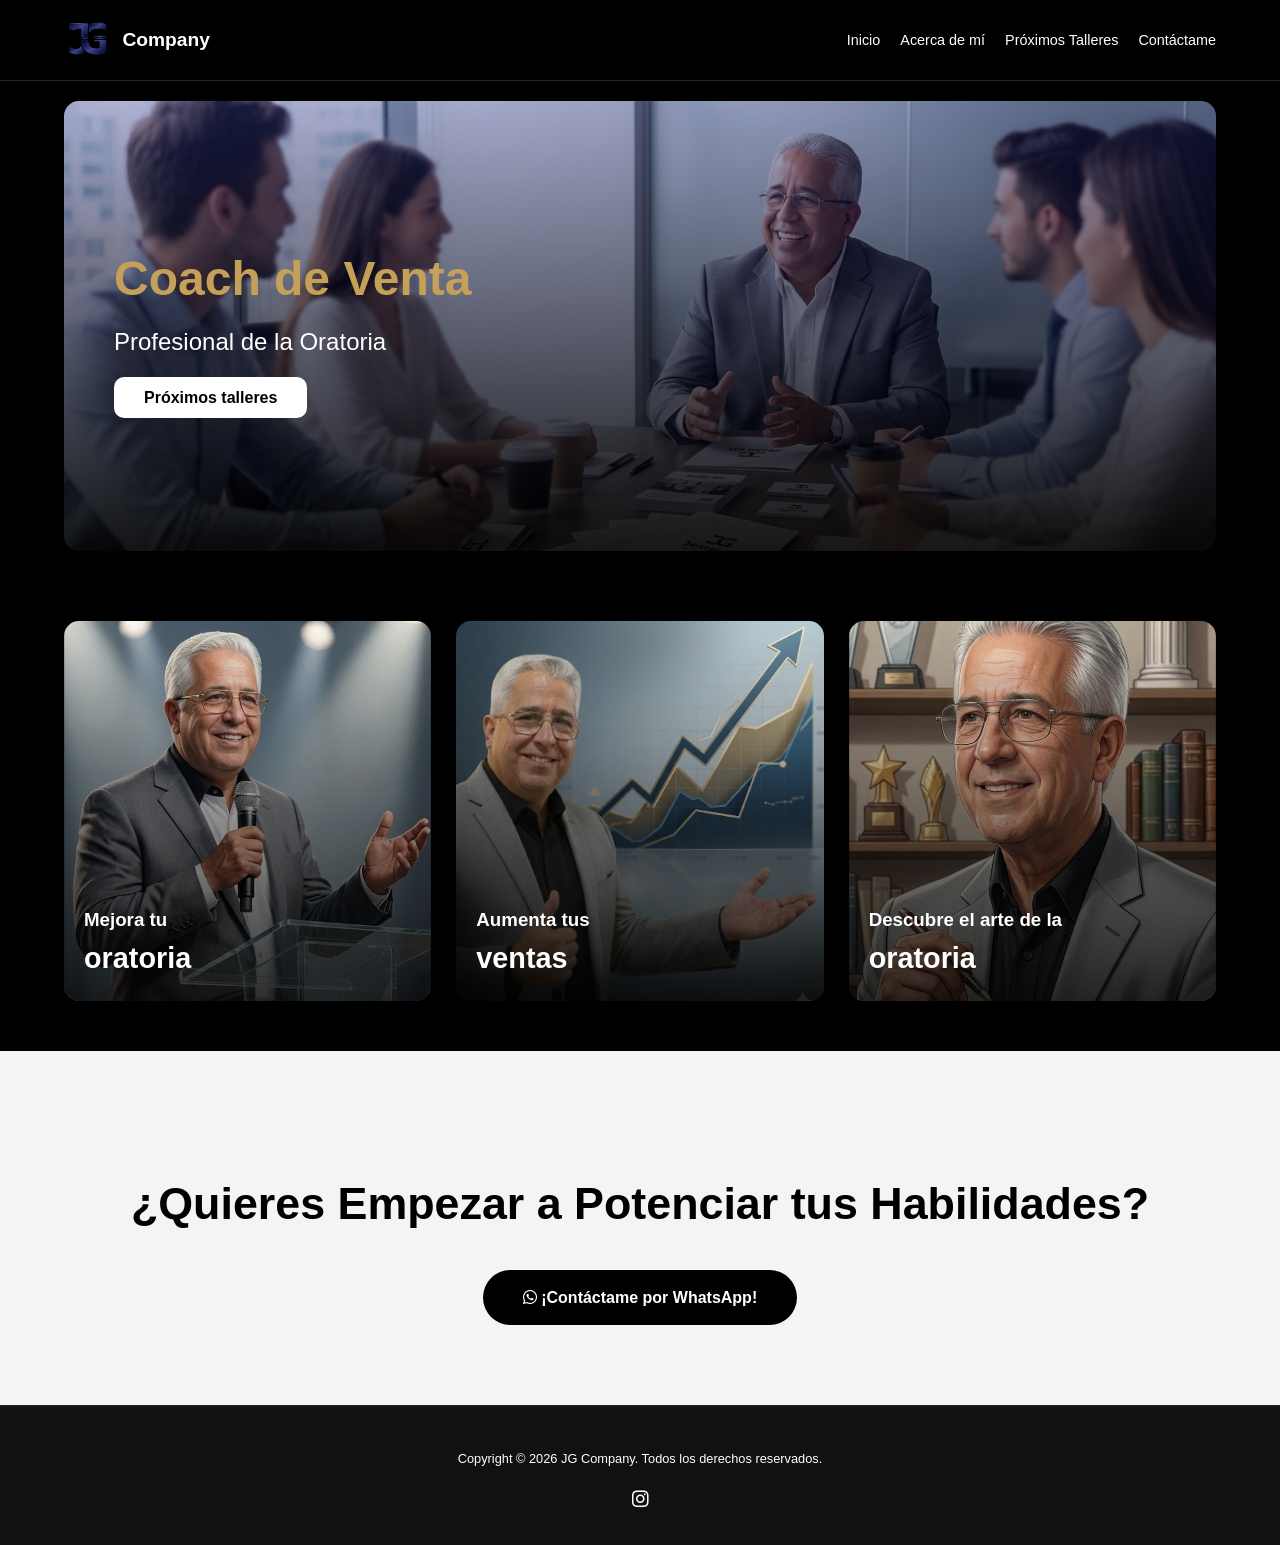
<file: Index.html>
<!DOCTYPE html>
<html lang="es">
<head>
    <meta charset="UTF-8">
    <meta name="viewport" content="width=device-width, initial-scale=1.0">
    <title>JG Company | Coach de Ventas y Oratoria</title>
    <link rel="stylesheet" href="style.css">
    <link rel="stylesheet" href="https://cdnjs.cloudflare.com/ajax/libs/font-awesome/6.0.0/css/all.min.css">
</head>
<body>

    <nav class="navbar">
        <div class="logo-container">
            <img src="logo.png" alt="Logo JG Company" class="logo-img">
            <span class="logo-text">Company</span>
        </div>
        <ul class="nav-links">
            <li><a href="index.html">Inicio</a></li>
            <li><a href="acerca.html">Acerca de mí</a></li>
            <li><a href="talleres.html">Próximos Talleres</a></li>
            <li><a href="#contacto">Contáctame</a></li>
        </ul>
    </nav>

    <header class="hero">
        <div class="hero-content">
            <h1>Coach de Venta</h1>
            <p>Profesional de la Oratoria</p>
            <a href="talleres.html" class="btn-light">Próximos talleres</a>
        </div>
    </header>

    <section class="services">
        <div class="card card-oratoria-1">
            <h3>Mejora tu <span>oratoria</span></h3>
        </div>

        <div class="card card-ventas">
            <h3>Aumenta tus <span>ventas</span></h3>
        </div>

        <div class="card card-oratoria-2">
            <h3>Descubre el arte de la <span>oratoria</span></h3>
        </div>
    </section>

    <section id="contacto" class="cta">
        <div class="container">
            <h2>¿Quieres Empezar a Potenciar tus Habilidades?</h2>
            <a href="https://wa.me/+5804247222410" target="_blank" class="btn-dark">
                <i class="fab fa-whatsapp"></i> ¡Contáctame por WhatsApp!
            </a>
        </div>
    </section>

    <footer>
        <p>Copyright © 2026 JG Company. Todos los derechos reservados.</p>
        <div class="social-icons">
            <a href="#" target="_blank"><i class="fab fa-instagram"></i></a>
        </div>
    </footer>

</body>
</html>
</file>
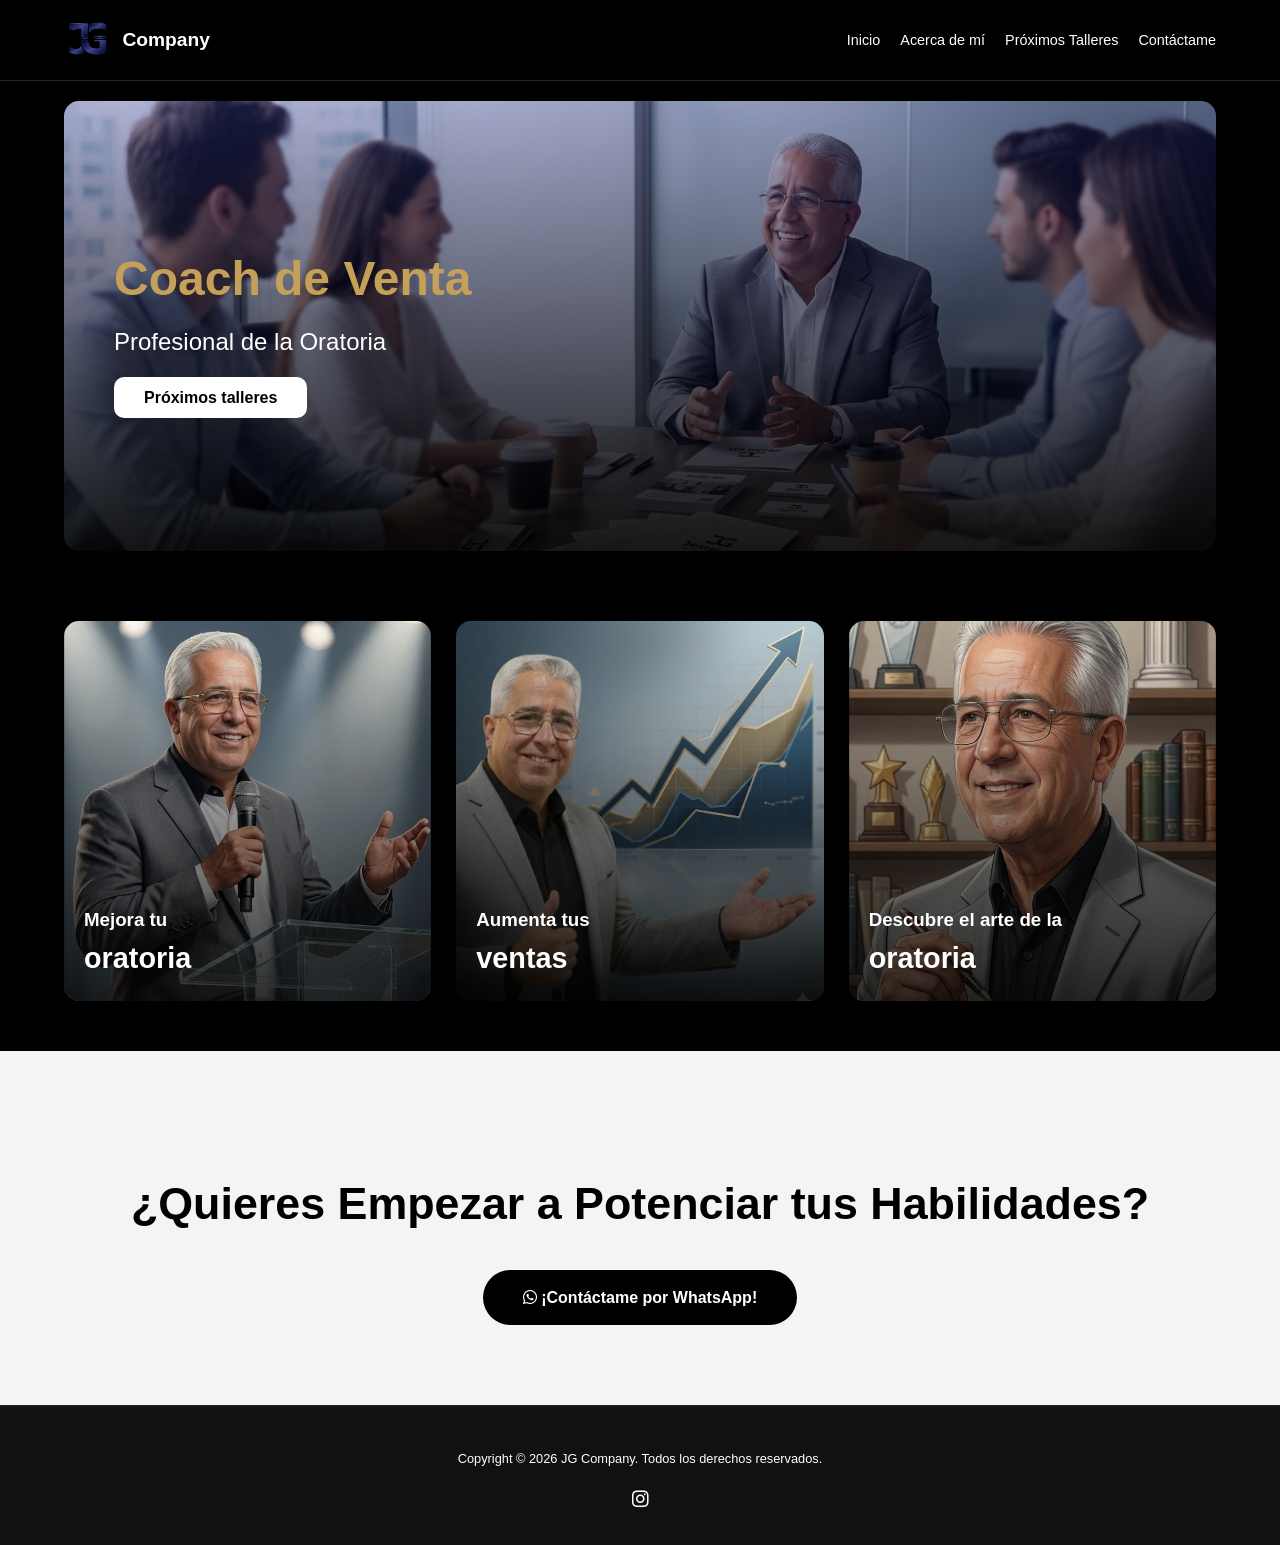
<file: index.html>
<!DOCTYPE html>
<html lang="es">
<head>
    <meta charset="UTF-8">
    <meta name="viewport" content="width=device-width, initial-scale=1.0">
    <title>JG Company | Coach de Ventas y Oratoria</title>
    <link rel="stylesheet" href="style.css">
    <link rel="stylesheet" href="https://cdnjs.cloudflare.com/ajax/libs/font-awesome/6.0.0/css/all.min.css">
</head>
<body>

    <nav class="navbar">
        <div class="logo-container">
            <img src="logo.png" alt="Logo JG Company" class="logo-img">
            <span class="logo-text">Company</span>
        </div>
        <ul class="nav-links">
            <li><a href="index.html">Inicio</a></li>
            <li><a href="acerca.html">Acerca de mí</a></li>
            <li><a href="talleres.html">Próximos Talleres</a></li>
            <li><a href="#contacto">Contáctame</a></li>
        </ul>
    </nav>

    <header class="hero">
        <div class="hero-content">
            <h1>Coach de Venta</h1>
            <p>Profesional de la Oratoria</p>
            <a href="talleres.html" class="btn-light">Próximos talleres</a>
        </div>
    </header>

    <section class="services">
        <div class="card card-oratoria-1">
            <h3>Mejora tu <span>oratoria</span></h3>
        </div>

        <div class="card card-ventas">
            <h3>Aumenta tus <span>ventas</span></h3>
        </div>

        <div class="card card-oratoria-2">
            <h3>Descubre el arte de la <span>oratoria</span></h3>
        </div>
    </section>

    <section id="contacto" class="cta">
        <div class="container">
            <h2>¿Quieres Empezar a Potenciar tus Habilidades?</h2>
            <a href="https://wa.me/+5804247222410" target="_blank" class="btn-dark">
                <i class="fab fa-whatsapp"></i> ¡Contáctame por WhatsApp!
            </a>
        </div>
    </section>

    <footer>
        <p>Copyright © 2026 JG Company. Todos los derechos reservados.</p>
        <div class="social-icons">
            <a href="#" target="_blank"><i class="fab fa-instagram"></i></a>
        </div>
    </footer>

</body>
</html>
</file>
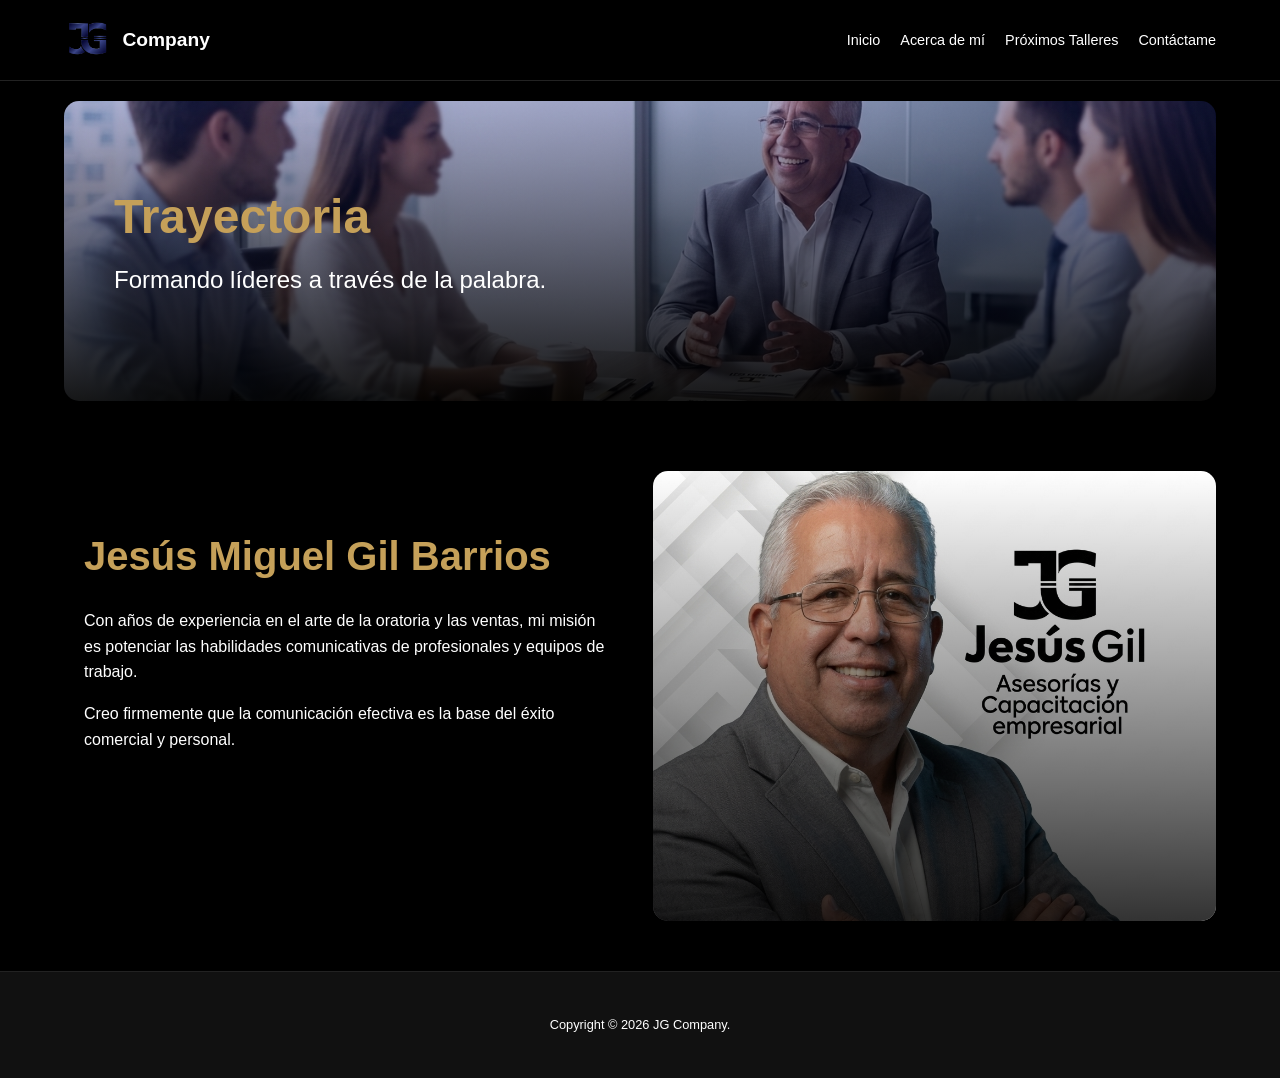
<file: acerca.html>
<!DOCTYPE html>
<html lang="es">
<head>
    <meta charset="UTF-8">
    <meta name="viewport" content="width=device-width, initial-scale=1.0">
    <title>JG Company | Coach de Ventas y Oratoria</title>
    <link rel="stylesheet" href="style.css">
    <link rel="stylesheet" href="https://cdnjs.cloudflare.com/ajax/libs/font-awesome/6.0.0/css/all.min.css">
</head>
<body>

    <nav class="navbar">
        <div class="logo-container">
            <img src="logo.png" alt="Logo JG Company" class="logo-img">
            <span class="logo-text">Company</span>
        </div>
        <ul class="nav-links">
            <li><a href="index.html">Inicio</a></li>
            <li><a href="acerca.html">Acerca de mí</a></li>
            <li><a href="talleres.html">Próximos Talleres</a></li>
            <li><a href="contactame.html">Contáctame</a></li>
        </ul>
    </nav>

    <header class="hero" style="height: 300px;">
        <div class="hero-content">
            <h1>Trayectoria</h1>
            <p>Formando líderes a través de la palabra.</p>
        </div>
    </header>

   <section class="services">
    
    <div class="about-text" style="padding: 20px;">
        <h2 style="color: var(--dorado); font-size: 2.5rem; margin-bottom: 20px;">Jesús Miguel Gil Barrios</h2>
        <p>Con años de experiencia en el arte de la oratoria y las ventas, mi misión es potenciar las habilidades comunicativas de profesionales y equipos de trabajo.</p>
        <p>Creo firmemente que la comunicación efectiva es la base del éxito comercial y personal.</p>
    </div>

    <div class="card about-photo-card">
    </div>

</section>

    <footer>
        <p>Copyright © 2026 JG Company.</p>
    </footer>

</body>
</html>
</file>
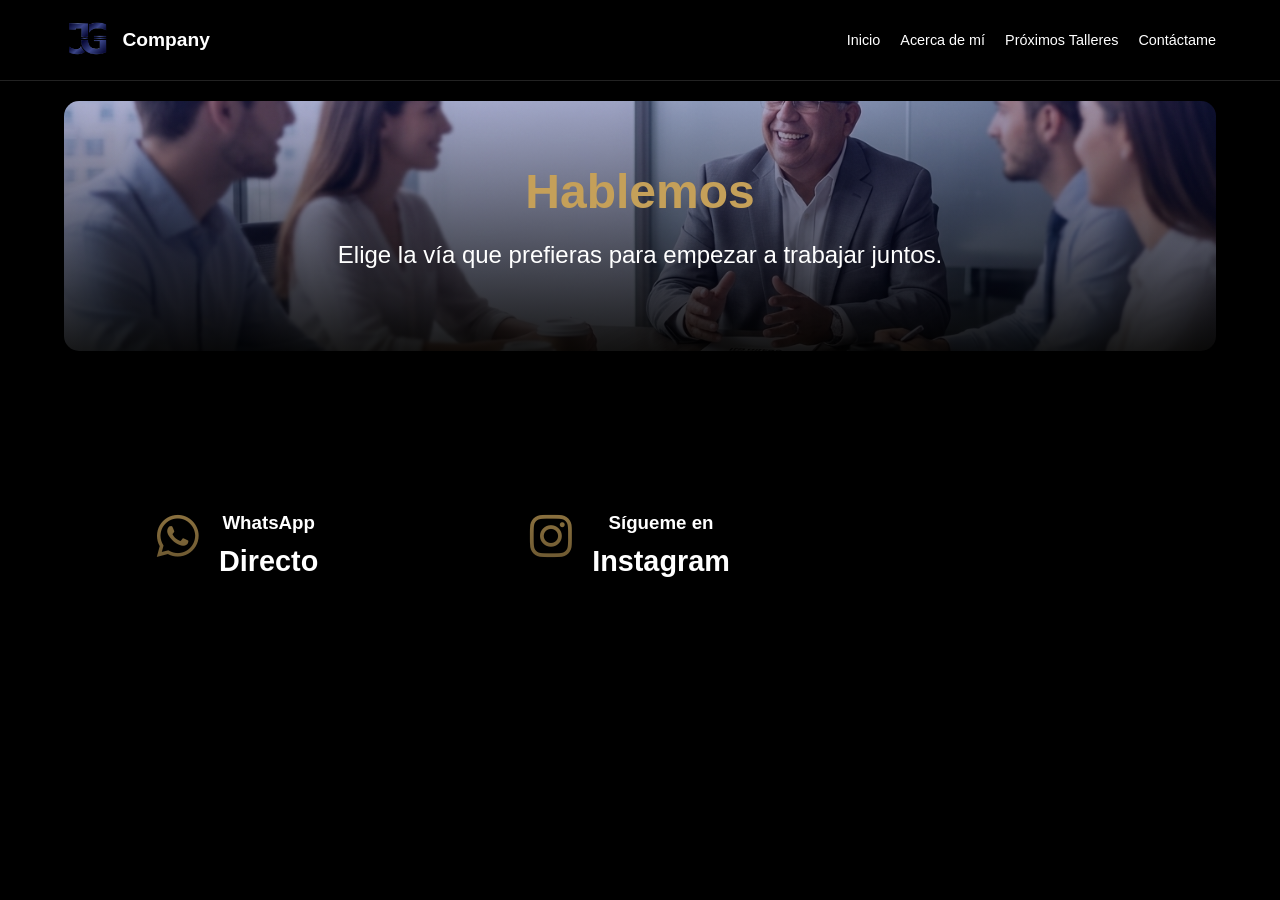
<file: contactame.html>
<!DOCTYPE html>
<html lang="es">
<head>
    <meta charset="UTF-8">
    <meta name="viewport" content="width=device-width, initial-scale=1.0">
    <title>JG Company | Coach de Ventas y Oratoria</title>
    <link rel="stylesheet" href="style.css">
    <link rel="stylesheet" href="https://cdnjs.cloudflare.com/ajax/libs/font-awesome/6.0.0/css/all.min.css">
</head>
<body>

    <nav class="navbar">
        <div class="logo-container">
            <img src="logo.png" alt="Logo JG Company" class="logo-img">
            <span class="logo-text">Company</span>
        </div>
        <ul class="nav-links">
            <li><a href="index.html">Inicio</a></li>
            <li><a href="acerca.html">Acerca de mí</a></li>
            <li><a href="talleres.html">Próximos Talleres</a></li>
            <li><a href="contactame.html">Contáctame</a></li>
        </ul>
    </nav>

    <header class="hero" style="height: 250px; justify-content: center; padding-left: 0; text-align: center;">
        <div class="hero-content">
            <h1>Hablemos</h1>
            <p>Elige la vía que prefieras para empezar a trabajar juntos.</p>
        </div>
    </header>

    <section class="services">
        <a href="https://wa.me/+5804247222410" target="_blank" style="text-decoration: none; color: inherit;">
            <div class="card" style="justify-content: center; align-items: center; text-align: center; height: 250px;">
                <div style="font-size: 3rem; color: var(--dorado); margin-bottom: 15px;">
                    <i class="fab fa-whatsapp"></i>
                </div>
                <h3>WhatsApp <span>Directo</span></h3>
            </div>
        </a>

        <a href="https://www.instagram.com/jesusgilbarrios/" target="_blank" style="text-decoration: none; color: inherit;">
            <div class="card" style="justify-content: center; align-items: center; text-align: center; height: 250px;">
                <div style="font-size: 3rem; color: var(--dorado); margin-bottom: 15px;">
                    <i class="fab fa-instagram"></i>
                </div>
                <h3>Sígueme en <span>Instagram</span></h3>
            </div>
        </a>

        <a href="mailto:tu-correo@ejemplo.com" style="text-decoration: none; color: inherit;">
            <div class="card" style="justify-content: center; align-items: center; text-align: center; height: 250px;">
</file>
<file: style.css>
:root {
    --azul-oscuro: #0a0a23;
    /* Un degradado más suave y moderno para superponer a las fotos */
    --azul-gradient-superposicion: linear-gradient(180deg, rgba(26, 35, 126, 0.35), rgba(0, 0, 0, 0.9));
    --blanco: #ffffff;
    --dorado: #c5a059;
}

body {
    margin: 0;
    font-family: 'Arial', sans-serif;
    background-color: #000;
    color: var(--blanco);
    line-height: 1.6;
}

/* --- NUEVO: ESTILO PARA EL CONTENEDOR DEL LOGO --- */
.logo-container {
    display: flex;
    align-items: center;
    gap: 10px; /* Espacio entre el logo y el texto */
    text-decoration: none; /* Si lo haces un enlace luego */
    color: white;
}

.logo-img {
    height: 40px; /* Ajusta este valor según el tamaño de tu logo */
    width: auto; /* Mantiene la proporción */
}

.logo-text {
    font-size: 1.2rem;
    font-weight: bold;
}

/* Navbar */
.navbar {
    display: flex;
    justify-content: space-between;
    align-items: center; /* Centra verticalmente logo y links */
    padding: 20px 5%;
    background: #000;
    border-bottom: 1px solid #222; /* Línea sutil de separación */
}

.nav-links {
    display: flex;
    list-style: none;
    margin: 0;
    padding: 0;
}

.nav-links li a {
    color: white;
    text-decoration: none;
    margin-left: 20px;
    font-size: 0.9rem;
    transition: color 0.3s ease;
}

.nav-links li a:hover {
    color: var(--dorado); /* Efecto hover */
}

/* --- MODIFICADO: HERO CON IMAGEN Y DEGRADADO SUPERPUESTO --- */
.hero {
    height: 450px; /* Un poco más alto para que luzca la foto */
    /* Mezcla de imagen y degradado */
    background-image: var(--azul-gradient-superposicion), url('Principal\ Papa.png');
    background-size: cover; /* Cubre todo el espacio */
    background-position: center; /* Centra la foto */
    background-repeat: no-repeat;
    
    margin: 20px 5%;
    border-radius: 15px;
    display: flex;
    align-items: center;
    padding-left: 50px;
}

.hero h1 {
    font-size: 3rem;
    color: var(--dorado);
    margin: 0;
}

.hero p {
    font-size: 1.5rem;
    margin-top: 5px;
}

/* Cards Container */
.services {
    display: grid;
    grid-template-columns: repeat(auto-fit, minmax(280px, 1fr));
    gap: 25px;
    padding: 50px 5%;
}

/* --- MODIFICADO: ESTILO BASE DE LAS CARDS PARA IMÁGENES --- */
.card {
    background-size: cover;
    background-position: center;
    background-repeat: no-repeat;
    height: 380px; /* Un poco más alto */
    border-radius: 15px;
    display: flex;
    align-items: flex-end; /* Texto al fondo */
    text-align: left;
    transition: transform 0.3s ease, box-shadow 0.3s ease;
    position: relative; /* Para la superposición */
    overflow: hidden; /* Mantiene el degradado dentro */
    text-decoration: none; /* Si las haces enlaces */
    color: white;
}

/* --- NUEVO: SUPERPOSICIÓN DEGRADADA PARA CADA CARD --- */
.card::after {
    content: '';
    position: absolute;
    top: 0;
    left: 0;
    width: 100%;
    height: 100%;
    /* Degradado oscuro en la base para que el texto sea legible */
    background: linear-gradient(to bottom, rgba(0,0,0,0) 0%, rgba(0,0,0,0.8) 100%);
    z-index: 1; /* Detrás del texto, delante de la imagen */
}

/* --- NUEVO: CLASES ESPECÍFICAS PARA LAS FOTOS DE LAS CARDS --- */
.card-oratoria-1 { background-image: url('oratoria.png'); }
.card-ventas { background-image: url('ventas.png'); }
.card-oratoria-2 { background-image: url('arte.png'); }

.card:hover { 
    transform: translateY(-5px); /* Efecto de levitación moderno */
    box-shadow: 0 10px 20px rgba(255, 255, 255, 0.1); /* Sombra suave */
}

/* --- NUEVO: AJUSTE DE Z-INDEX PARA EL TEXTO DE LA CARD --- */
.card h3 {
    margin: 0;
    padding: 20px;
    z-index: 2; /* Texto siempre al frente */
}

.card h3 span { 
    display: block; 
    font-size: 1.8rem; 
    font-weight: bold; 
}

/* Sección Blanca (CTA) */
.cta {
    background-color: #f4f4f4;
    color: #000;
    text-align: center;
    padding: 80px 0; /* Más aire */
}

.cta h2 { 
    font-size: 2.8rem; 
    margin-bottom: 30px;
}

/* Botones */
.btn-dark {
    background: #000;
    color: #fff;
    padding: 15px 40px;
    text-decoration: none;
    border-radius: 30px;
    font-weight: bold;
    display: inline-block;
    transition: background 0.3s ease;
}

.btn-dark:hover {
    background: #333;
}

.btn-light {
    background: #fff;
    color: #000;
    padding: 12px 30px;
    text-decoration: none;
    border-radius: 10px;
    font-weight: bold;
    transition: opacity 0.3s ease;
}

.btn-light:hover {
    opacity: 0.8;
}

footer {
    text-align: center;
    padding: 30px;
    font-size: 0.8rem;
    background-color: #111;
    border-top: 1px solid #222;
}

.social-icons {
    margin-top: 15px;
    display: flex;
    justify-content: center;
    gap: 15px;
}
.social-icons a { color: white; text-decoration: none; font-size: 1.2rem;}
.social-icons a:hover { color: var(--dorado); }

.card-taller-1 { background-image: url('taller\ 1.png'); }
.card-taller-2 { background-image: url('taller\ 2.png'); }
.card-taller-3 { background-image: url('taller\ 3.png'); }

/* --- CSS AÑADIDO AL FINAL DE style.css --- */

/* Clase específica para la card de foto en Acerca de Mí */
.about-photo-card {
    /* 1. Cargamos la imagen de fondo */
    background-image: url('logo\ profesional.png'); /* <-- Asegúrate de que este nombre sea correcto */
    
    /* 2. Ajustes para que la foto se vea perfecta */
    background-size: cover;    /* Cubre todo el div sin estirarse */
    background-position: center; /* Centra la foto (importante si es un retrato) */
    background-repeat: no-repeat;
    
    /* 3. Mantenemos el tamaño y bordes redondos de tu diseño */
    height: 450px; /* Un poco más alta para que luzca la foto */
    border-radius: 15px;
    
    /* 4. Quitamos el color de fondo azul para que solo se vea la foto */
    background-color: transparent;
    
    /* 5. Quitamos la superposición degradada oscura de las cards generales */
    box-shadow: none;
}

/* --- RESPONSIVE DESIGN --- */

/* --- RESPONSIVE FIX --- */

@media (max-width: 768px) {
    /* 1. Forzamos a que el menú se ponga en vertical y se centre */
    .navbar {
        flex-direction: column !important;
        height: auto !important;
        padding: 20px 0 !important;
    }

    .nav-links {
        flex-direction: row !important; /* Mantenemos fila pero con espacio */
        flex-wrap: wrap; 
        justify-content: center !important;
        gap: 10px !important;
        margin-top: 15px !important;
    }

    .nav-links li a {
        margin: 0 5px !important;
        font-size: 0.85rem !important;
        padding: 5px 10px;
        border: 1px solid rgba(255,255,255,0.2); /* Les da forma de botoncitos */
        border-radius: 5px;
    }

    /* 2. Forzamos las columnas a ser de 1 sola fila en móvil */
    .services, .about-section { 
        grid-template-columns: 1fr !important; 
        display: grid !important; 
        gap: 20px !important;
        padding: 20px 5% !important;
    }

    /* 3. Ajuste de Hero para que no se vea gigante */
    .hero {
        height: 300px !important;
        padding-left: 20px !important;
        justify-content: center !important;
        text-align: center;
    }

    .hero h1 {
        font-size: 2rem !important;
    }
}
</file>
